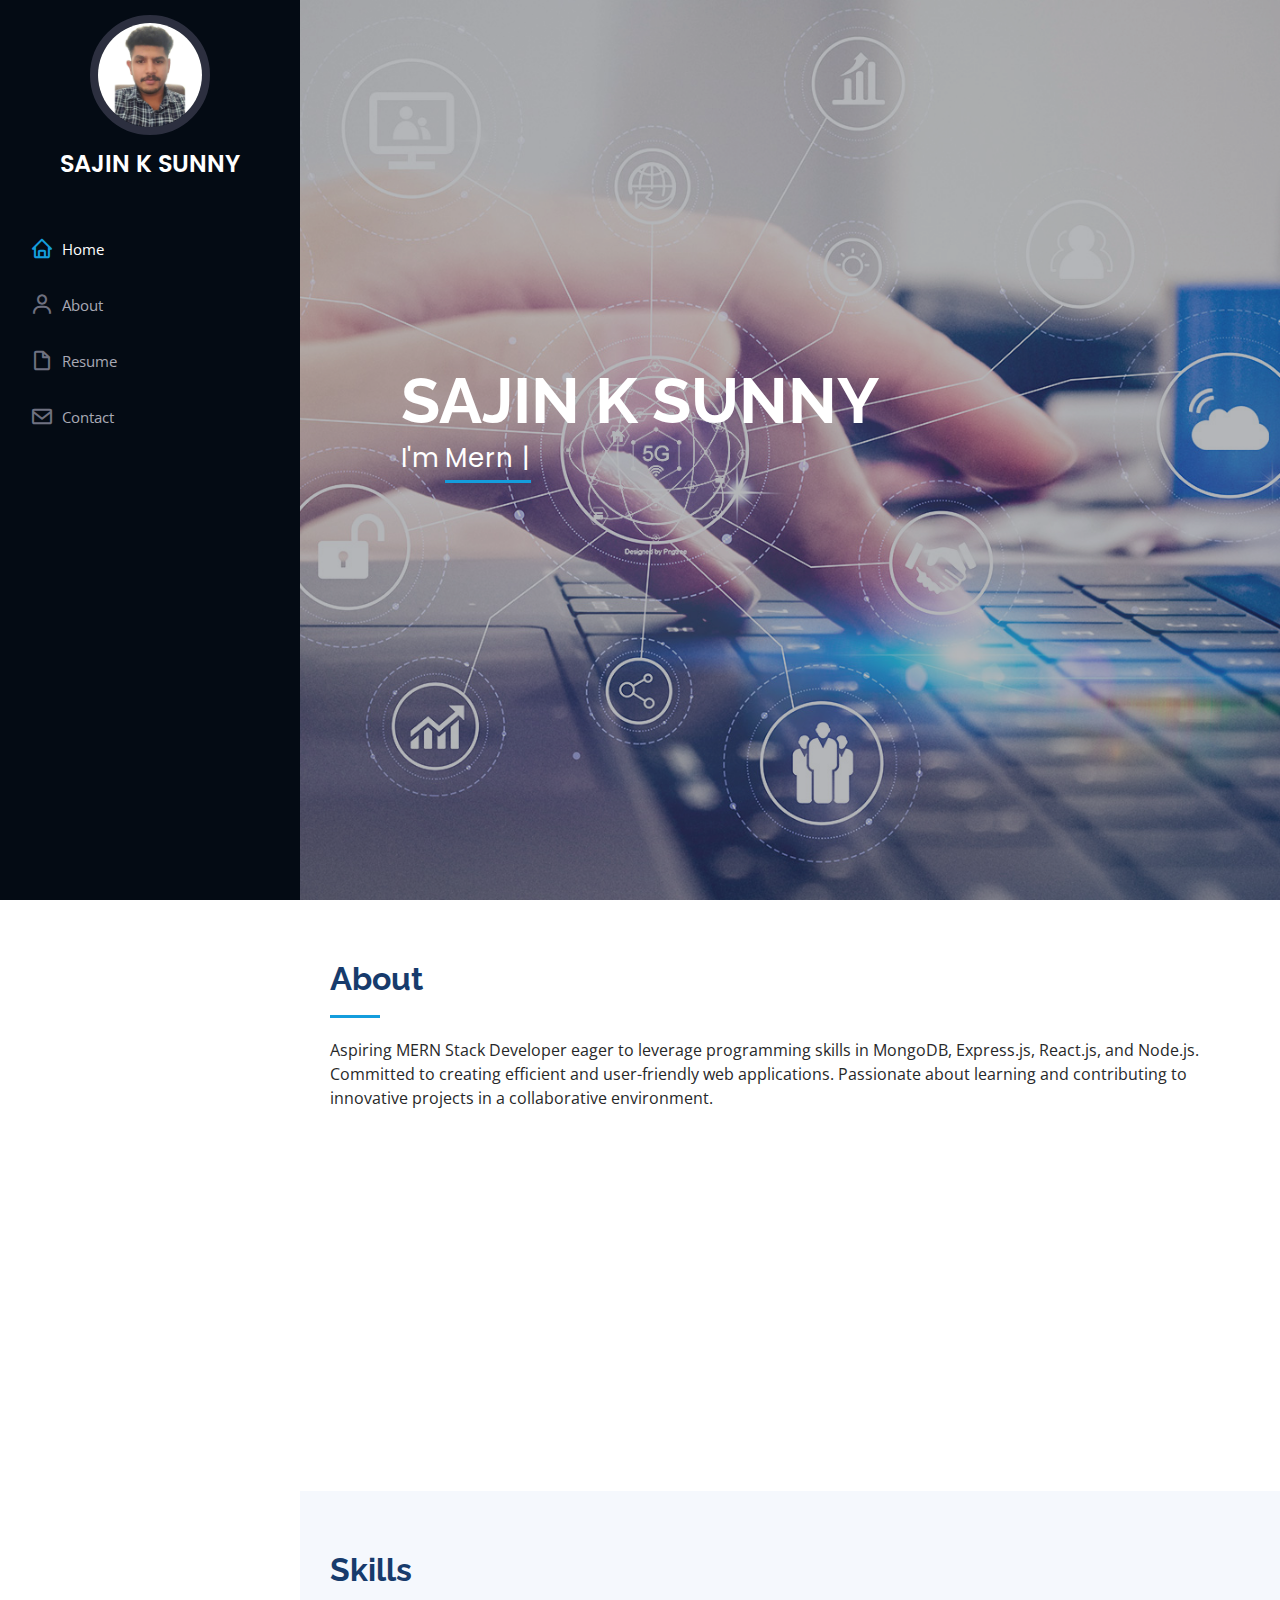
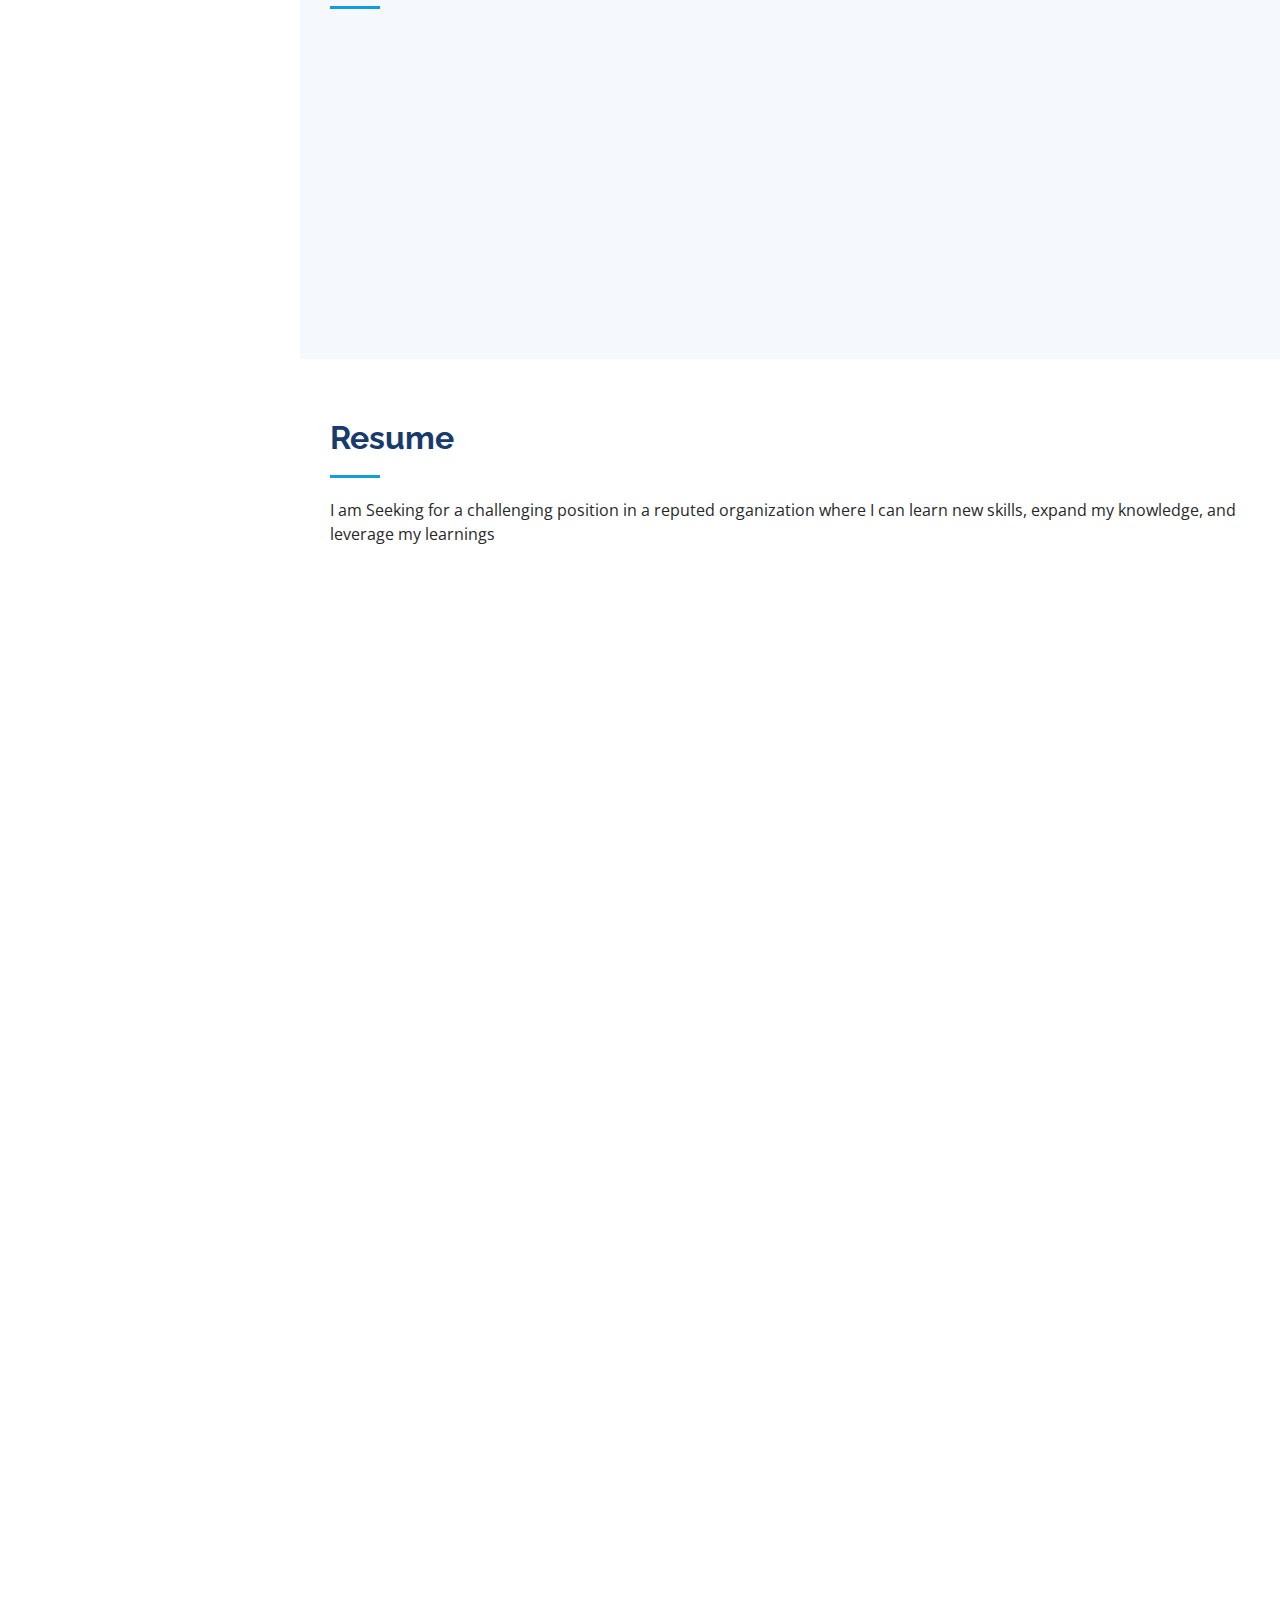
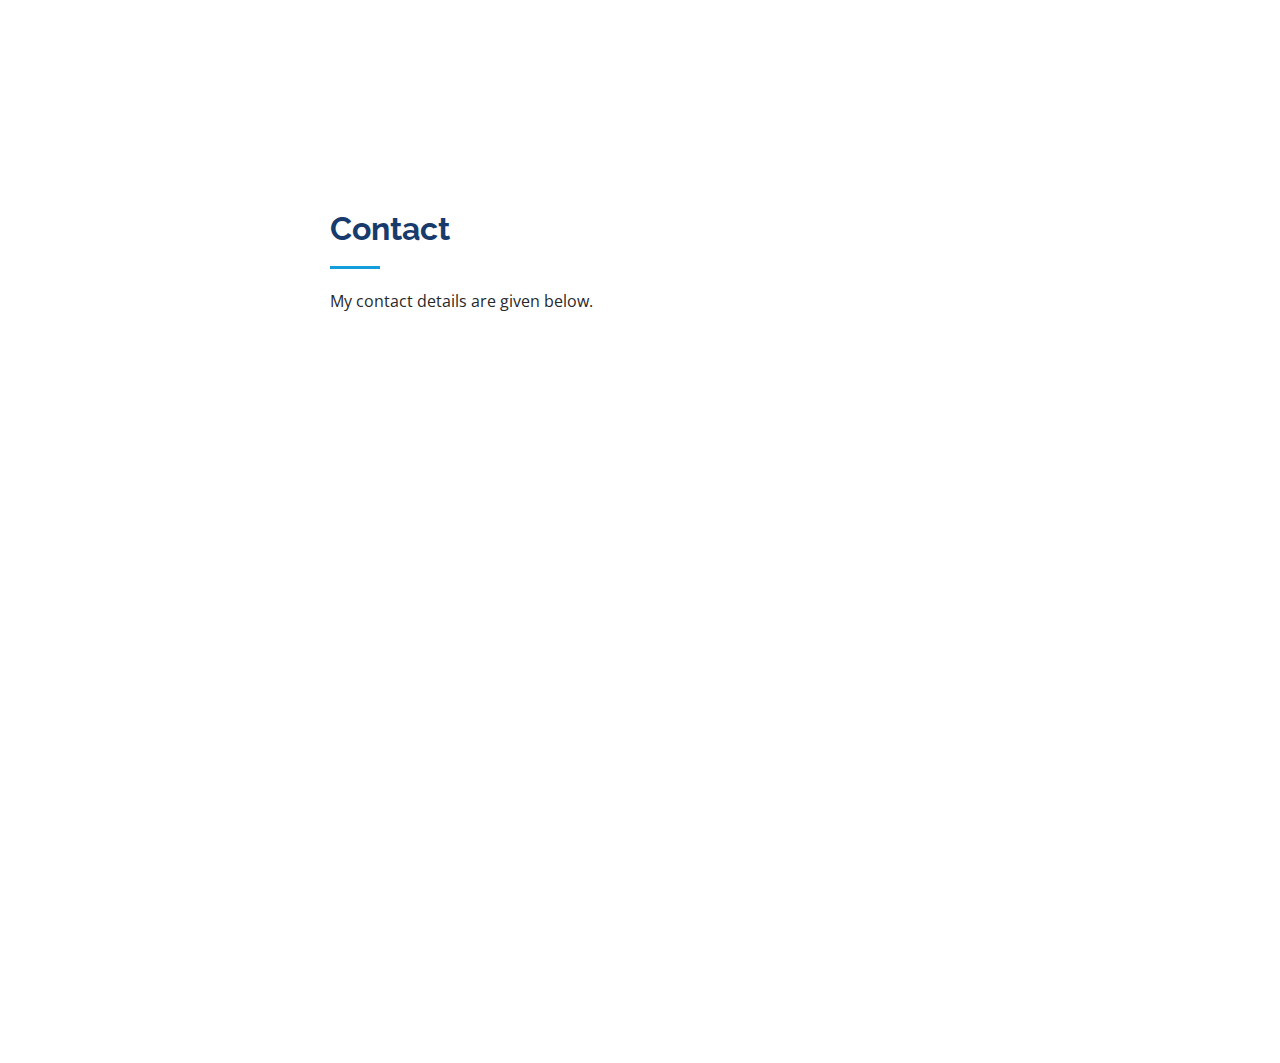
<file: index.html>
<!DOCTYPE html>
<html lang="en">

<head>
  <meta charset="utf-8">
  <meta content="width=device-width, initial-scale=1.0" name="viewport">

  <title>iPortfolio Bootstrap Template - Index</title>
  <meta content="" name="description">
  <meta content="" name="keywords">

  <!-- Favicons -->
  <link href="assets/img/favicon.png" rel="icon">
  <link href="assets/img/apple-touch-icon.png" rel="apple-touch-icon">

  <!-- Google Fonts -->
  <link href="https://fonts.googleapis.com/css?family=Open+Sans:300,300i,400,400i,600,600i,700,700i|Raleway:300,300i,400,400i,500,500i,600,600i,700,700i|Poppins:300,300i,400,400i,500,500i,600,600i,700,700i" rel="stylesheet">

  <!-- Vendor CSS Files -->
  <link href="assets/vendor/aos/aos.css" rel="stylesheet">
  <link href="assets/vendor/bootstrap/css/bootstrap.min.css" rel="stylesheet">
  <link href="assets/vendor/bootstrap-icons/bootstrap-icons.css" rel="stylesheet">
  <link href="assets/vendor/boxicons/css/boxicons.min.css" rel="stylesheet">
  <link href="assets/vendor/glightbox/css/glightbox.min.css" rel="stylesheet">
  <link href="assets/vendor/swiper/swiper-bundle.min.css" rel="stylesheet">

  <!-- Template Main CSS File -->
  <link href="assets/css/style.css" rel="stylesheet">

  <!-- =======================================================
  * Template Name: iPortfolio
  * Updated: Nov 17 2023 with Bootstrap v5.3.2
  * Template URL: https://bootstrapmade.com/iportfolio-bootstrap-portfolio-websites-template/
  * Author: BootstrapMade.com
  * License: https://bootstrapmade.com/license/
  ======================================================== -->
</head>

<body>

  <!-- ======= Mobile nav toggle button ======= -->
  <i class="bi bi-list mobile-nav-toggle d-xl-none"></i>

  <!-- ======= Header ======= -->
  <header id="header">
    <div class="d-flex flex-column">

      <div class="profile">
        <img src="assets/img/sajin.jpg.jpg" alt="" class="img-fluid rounded-circle">
        <h1 class="text-light"><a href="index.html">SAJIN K SUNNY</a></h1>
        <div class="social-links mt-3 text-center">
        
         
        </div>
      </div>

      <nav id="navbar" class="nav-menu navbar">
        <ul>
          <li><a href="#hero" class="nav-link scrollto active"><i class="bx bx-home"></i> <span>Home</span></a></li>
          <li><a href="#about" class="nav-link scrollto"><i class="bx bx-user"></i> <span>About</span></a></li>
          <li><a href="#resume" class="nav-link scrollto"><i class="bx bx-file-blank"></i> <span>Resume</span></a></li>
         
          <li><a href="#contact" class="nav-link scrollto"><i class="bx bx-envelope"></i> <span>Contact</span></a></li>
        </ul>
      </nav><!-- .nav-menu -->
    </div>
  </header><!-- End Header -->

  <!-- ======= Hero Section ======= -->
  <section id="hero" class="d-flex flex-column justify-content-center align-items-center">
    <div class="hero-container" data-aos="fade-in">
      <h1>SAJIN K SUNNY</h1>
      <p>I'm <span class="typed" data-typed-items="Mern stack Developer"></span></p>
    </div>
  </section><!-- End Hero -->

  <main id="main">

    <!-- ======= About Section ======= -->
    <section id="about" class="about">
      <div class="container">

        <div class="section-title">
          <h2>About</h2>
          <p>Aspiring MERN Stack Developer eager to leverage programming skills in MongoDB, Express.js, React.js, and Node.js. Committed to creating efficient and user-friendly web applications. Passionate about learning and contributing to innovative projects in a collaborative environment.
          </p>
        </div>

        <div class="row">
          <div class="col-lg-4" data-aos="fade-right">
            <img src="assets/img/sajin.jpg.jpg" class="img-fluid" alt="">
          </div>
          <div class="col-lg-8 pt-4 pt-lg-0 content" data-aos="fade-left">
            <h3>MERN Stack developer</h3></br>
           
            <div class="row">
              <div class="col-lg-6">
                <ul>
                  <li><i class="bi bi-chevron-right"></i> <strong>Birthday:</strong> <span>16 August 1997</span></li>
                  
                  <li><i class="bi bi-chevron-right"></i> <strong>Phone:</strong> <span>+91 8347854454</span></li>
                  <li><i class="bi bi-chevron-right"></i> <strong>City:</strong> <span>Trivandrum, India</span></li>
                </ul>
              </div>
              <div class="col-lg-6">
                <ul>
                  <li><i class="bi bi-chevron-right"></i> <strong>Age:</strong> <span>26</span></li>
                  <li><i class="bi bi-chevron-right"></i> <strong>Education:</strong> <span>Diploma in Electrical Engineering</span></li>
                  <li><i class="bi bi-chevron-right"></i> <strong>Mail ID:</strong> <span>Sajin2741@gmail.com</span></li>
                  
                </ul>
              </div>
            </div>
            
          </div>
        </div>

      </div>
    </section><!-- End About Section -->

  
    <!-- ======= Skills Section ======= -->
    <section id="skills" class="skills section-bg">
      <div class="container">

        <div class="section-title">
          <h2>Skills</h2>
          
        </div>

        <div class="row skills-content">

          <div class="col-lg-6" data-aos="fade-up">

            <div class="progress">
              <span class="skill">HTML <i class="val">100%</i></span>
              <div class="progress-bar-wrap">
                <div class="progress-bar" role="progressbar" aria-valuenow="100" aria-valuemin="0" aria-valuemax="100"></div>
              </div>
            </div>

            <div class="progress">
              <span class="skill">CSS <i class="val">90%</i></span>
              <div class="progress-bar-wrap">
                <div class="progress-bar" role="progressbar" aria-valuenow="90" aria-valuemin="0" aria-valuemax="100"></div>
              </div>
            </div>

            <div class="progress">
              <span class="skill">JavaScript <i class="val">90%</i></span>
              <div class="progress-bar-wrap">
                <div class="progress-bar" role="progressbar" aria-valuenow="75" aria-valuemin="0" aria-valuemax="100"></div>
              </div>
            </div>

        

          

            <div class="progress">
              <span class="skill">Bootstrap <i class="val">90%</i></span>
              <div class="progress-bar-wrap">
                <div class="progress-bar" role="progressbar" aria-valuenow="80" aria-valuemin="0" aria-valuemax="100"></div>
              </div>
            </div>
          </div>
            <div class="col-lg-6" data-aos="fade-up" data-aos-delay="100">

            <div class="progress">
              <span class="skill">Node JS <i class="val">90%</i></span>
              <div class="progress-bar-wrap">
                <div class="progress-bar" role="progressbar" aria-valuenow="90" aria-valuemin="0" aria-valuemax="100"></div>
              </div>
            </div>

            <div class="progress">
              <span class="skill">Express <i class="val">90%</i></span>
              <div class="progress-bar-wrap">
                <div class="progress-bar" role="progressbar" aria-valuenow="55" aria-valuemin="0" aria-valuemax="100"></div>
              </div>
            </div>
            <div class="progress">
              <span class="skill">React <i class="val">90%</i></span>
              <div class="progress-bar-wrap">
                <div class="progress-bar" role="progressbar" aria-valuenow="55" aria-valuemin="0" aria-valuemax="100"></div>
              </div>
            </div>
            <div class="progress">
              <span class="skill"> MongoDB<i class="val">90%</i></span>
              <div class="progress-bar-wrap">
                <div class="progress-bar" role="progressbar" aria-valuenow="55" aria-valuemin="0" aria-valuemax="100"></div>
              </div>
            </div>

          </div>

        </div>

      </div>
    </section><!-- End Skills Section -->

    <!-- ======= Resume Section ======= -->
    <section id="resume" class="resume">
      <div class="container">

        <div class="section-title">
          <h2>Resume</h2>
          <p>I am Seeking for a challenging position in a reputed organization where I can learn new skills, expand my knowledge, and leverage my learnings</p>
        </div>

        <div class="row">
          <div class="col-lg-6" data-aos="fade-up">
            <h3 class="resume-title">Sumary</h3>
            <div class="resume-item pb-0">
              <h4>Sajin.K.Sunny</h4>
              
              <ul>
                <li>Kannanaickal House,Hebron street, Chalissery,Palakkad,Kerala-679536</li>
                <li>+918347854454</li>
                <li>Sajin2741@gmail.com</li>
              </ul>
            </div>

            <h3 class="resume-title">Education</h3>
            <div class="resume-item">
              <h4>Diploma In Electrical&Electronics engineering</h4>
              <h5>2013 - 2016</h5>
              <p><em>Maharajas Technological Institute , Thrissur</em></p>
              
            </div>
            
          </div>
          <div class="col-lg-6" data-aos="fade-up" data-aos-delay="100">
            <h3 class="resume-title">Internship</h3>
            <div class="resume-item">
              <h4>Mashupstack</h4>
              <h5>6 Months cousrse in MERN Stack development</h5>
              <p><em>SM Centre, Opposite South Indian Bank Kallampally, Junction, Sreekariyam, Thiruvananthapuram, Kerala 695017</em></p>
              
            </div>
            <div class="resume-item">
              <h4>Projects</h4>
              
              
              <ul>
                <li><b> Marvel Movies
              - Movie Ticket Booking Platform</b></br>Designed and implemented a comprehensive movie booking website
              with user authentication and admin capabilities for show management,
              utilising the MERN stack. Developed functionalities for adding, editing,
              and disabling movie shows. Implemented a user-friendly interface
              allowing users to view shows, book tickets, and receive confirmation
              emails with unique booking IDs.</br><b>Technologies used</b>- Node,Express,React
              </li>
             
                <li><b>MARS Medicals inventory </b></br>Developed a Medical Store Management App featuring robust authorization,
                  authentication, and seamless CRUD operations. Leveraged MERN stack
                  technologies for an intuitive user interface, ensuring secure access control
                  and efficient inventory management.</br><b>Technologies used</b>- Node,Express,React
                  </li>
                  <li><b> Student Details Management API

                  </b></br>Developed APIs for student details management. Developed
                  functionalities for adding,updating,deleting student details also listing
                  details with search and pagination facilities</br><b>Technologies used</b>- Node,Express
                    </li>
                    <li><b>React To do list</b></br>Developed a react application for Listing,adding,Deleting,updating data
                      of an Api.
                      </li>
                      <li><b>Calculator</b></br>created a calculator having facilities of basic mathematical
                        operations,using Javascript
                        
                        </li>
                        <li><b>Lottery Winner</b></br>Selecting a random lottery winner from a group using Javascript.
                          
                          </li>
              </ul>
            </div>
          </div>
        </div>

      </div>
    </section><!-- End Resume Section -->

   

            


    <!-- ======= Contact Section ======= -->
    <section id="contact" class="contact">
      <div class="container">

        <div class="section-title">
          <h2>Contact</h2>
          <p>My contact details are given below.</p>
        </div>

        <div class="row" data-aos="fade-in">

          <div class="col-lg-5 d-flex align-items-stretch">
            <div class="info">
              <div class="address">
                <i class="bi bi-geo-alt"></i>
                <h4>Location:</h4>
                <p>Kannanaickal House,Hebron street, Chalissery,Palakkad,Kerala-679536</p>
              </div>

              <div class="email">
                <i class="bi bi-envelope"></i>
                <h4>Email:</h4>
                <p>Sajin2741@gmail.com</p>
              </div>

              <div class="phone">
                <i class="bi bi-phone"></i>
                <h4>Call:</h4>
                <p>+91 8347854454</p>
              </div>

              
            </div>

          </div>

          <div class="col-lg-7 mt-5 mt-lg-0 d-flex align-items-stretch">
            <form action="forms/contact.php" method="post" role="form" class="php-email-form">
              <div class="row">
                <div class="form-group col-md-6">
                  <label for="name">Your Name</label>
                  <input type="text" name="name" class="form-control" id="name" required>
                </div>
                <div class="form-group col-md-6">
                  <label for="name">Your Email</label>
                  <input type="email" class="form-control" name="email" id="email" required>
                </div>
              </div>
              <div class="form-group">
                <label for="name">Subject</label>
                <input type="text" class="form-control" name="subject" id="subject" required>
              </div>
              <div class="form-group">
                <label for="name">Message</label>
                <textarea class="form-control" name="message" rows="10" required></textarea>
              </div>
              <div class="my-3">
                <div class="loading">Loading</div>
                <div class="error-message"></div>
                <div class="sent-message">Your message has been sent. Thank you!</div>
              </div>
              <div class="text-center"><button type="submit">Send Message</button></div>
            </form>
          </div>

        </div>

      </div>
    </section><!-- End Contact Section -->

  </main><!-- End #main -->

  <!-- ======= Footer ======= -->
  <footer id="footer">
    <div class="container">
      
      
    </div>
  </footer><!-- End  Footer -->

  <a href="#" class="back-to-top d-flex align-items-center justify-content-center"><i class="bi bi-arrow-up-short"></i></a>

  <!-- Vendor JS Files -->
  <script src="assets/vendor/purecounter/purecounter_vanilla.js"></script>
  <script src="assets/vendor/aos/aos.js"></script>
  <script src="assets/vendor/bootstrap/js/bootstrap.bundle.min.js"></script>
  <script src="assets/vendor/glightbox/js/glightbox.min.js"></script>
  <script src="assets/vendor/isotope-layout/isotope.pkgd.min.js"></script>
  <script src="assets/vendor/swiper/swiper-bundle.min.js"></script>
  <script src="assets/vendor/typed.js/typed.umd.js"></script>
  <script src="assets/vendor/waypoints/noframework.waypoints.js"></script>
  <script src="assets/vendor/php-email-form/validate.js"></script>

  <!-- Template Main JS File -->
  <script src="assets/js/main.js"></script>

</body>

</html>
</file>
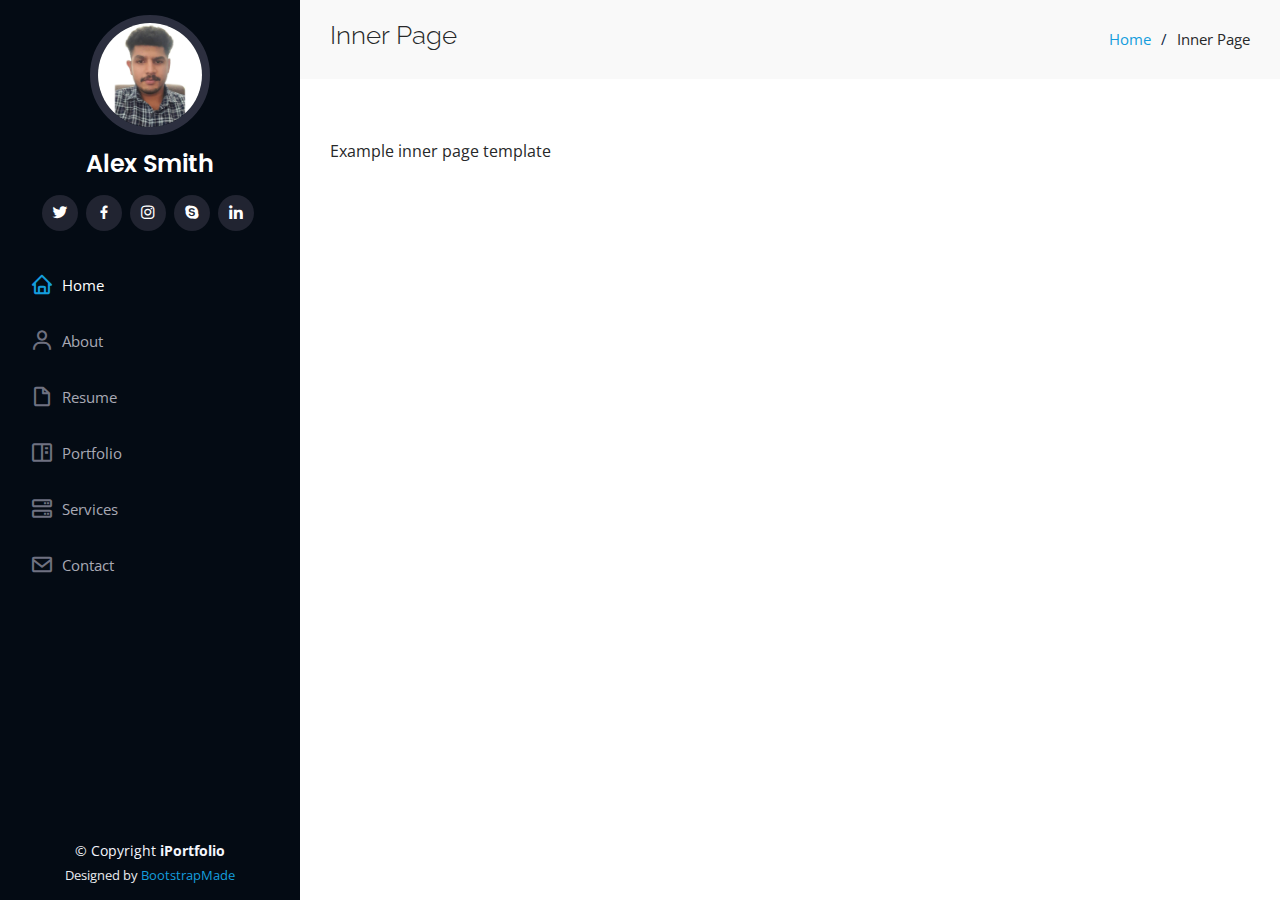
<file: inner-page.html>
<!DOCTYPE html>
<html lang="en">

<head>
  <meta charset="utf-8">
  <meta content="width=device-width, initial-scale=1.0" name="viewport">

  <title>Inner Page - iPortfolio Bootstrap Template</title>
  <meta content="" name="description">
  <meta content="" name="keywords">

  <!-- Favicons -->
  <link href="assets/img/favicon.png" rel="icon">
  <link href="assets/img/apple-touch-icon.png" rel="apple-touch-icon">

  <!-- Google Fonts -->
  <link href="https://fonts.googleapis.com/css?family=Open+Sans:300,300i,400,400i,600,600i,700,700i|Raleway:300,300i,400,400i,500,500i,600,600i,700,700i|Poppins:300,300i,400,400i,500,500i,600,600i,700,700i" rel="stylesheet">

  <!-- Vendor CSS Files -->
  <link href="assets/vendor/aos/aos.css" rel="stylesheet">
  <link href="assets/vendor/bootstrap/css/bootstrap.min.css" rel="stylesheet">
  <link href="assets/vendor/bootstrap-icons/bootstrap-icons.css" rel="stylesheet">
  <link href="assets/vendor/boxicons/css/boxicons.min.css" rel="stylesheet">
  <link href="assets/vendor/glightbox/css/glightbox.min.css" rel="stylesheet">
  <link href="assets/vendor/swiper/swiper-bundle.min.css" rel="stylesheet">

  <!-- Template Main CSS File -->
  <link href="assets/css/style.css" rel="stylesheet">

  <!-- =======================================================
  * Template Name: iPortfolio
  * Updated: Nov 17 2023 with Bootstrap v5.3.2
  * Template URL: https://bootstrapmade.com/iportfolio-bootstrap-portfolio-websites-template/
  * Author: BootstrapMade.com
  * License: https://bootstrapmade.com/license/
  ======================================================== -->
</head>

<body>

  <!-- ======= Mobile nav toggle button ======= -->
  <i class="bi bi-list mobile-nav-toggle d-xl-none"></i>

  <!-- ======= Header ======= -->
  <header id="header">
    <div class="d-flex flex-column">

      <div class="profile">
        <img src="assets/img/sajin.jpg.jpg" alt="" class="img-fluid rounded-circle">
        <h1 class="text-light"><a href="index.html">Alex Smith</a></h1>
        <div class="social-links mt-3 text-center">
          <a href="#" class="twitter"><i class="bx bxl-twitter"></i></a>
          <a href="#" class="facebook"><i class="bx bxl-facebook"></i></a>
          <a href="#" class="instagram"><i class="bx bxl-instagram"></i></a>
          <a href="#" class="google-plus"><i class="bx bxl-skype"></i></a>
          <a href="#" class="linkedin"><i class="bx bxl-linkedin"></i></a>
        </div>
      </div>

      <nav id="navbar" class="nav-menu navbar">
        <ul>
          <li><a href="#hero" class="nav-link scrollto active"><i class="bx bx-home"></i> <span>Home</span></a></li>
          <li><a href="#about" class="nav-link scrollto"><i class="bx bx-user"></i> <span>About</span></a></li>
          <li><a href="#resume" class="nav-link scrollto"><i class="bx bx-file-blank"></i> <span>Resume</span></a></li>
          <li><a href="#portfolio" class="nav-link scrollto"><i class="bx bx-book-content"></i> <span>Portfolio</span></a></li>
          <li><a href="#services" class="nav-link scrollto"><i class="bx bx-server"></i> <span>Services</span></a></li>
          <li><a href="#contact" class="nav-link scrollto"><i class="bx bx-envelope"></i> <span>Contact</span></a></li>
        </ul>
      </nav><!-- .nav-menu -->
    </div>
  </header><!-- End Header -->

  <main id="main">

    <!-- ======= Breadcrumbs ======= -->
    <section class="breadcrumbs">
      <div class="container">

        <div class="d-flex justify-content-between align-items-center">
          <h2>Inner Page</h2>
          <ol>
            <li><a href="index.html">Home</a></li>
            <li>Inner Page</li>
          </ol>
        </div>

      </div>
    </section><!-- End Breadcrumbs -->

    <section class="inner-page">
      <div class="container">
        <p>
          Example inner page template
        </p>
      </div>
    </section>

  </main><!-- End #main -->

  <!-- ======= Footer ======= -->
  <footer id="footer">
    <div class="container">
      <div class="copyright">
        &copy; Copyright <strong><span>iPortfolio</span></strong>
      </div>
      <div class="credits">
        <!-- All the links in the footer should remain intact. -->
        <!-- You can delete the links only if you purchased the pro version. -->
        <!-- Licensing information: https://bootstrapmade.com/license/ -->
        <!-- Purchase the pro version with working PHP/AJAX contact form: https://bootstrapmade.com/iportfolio-bootstrap-portfolio-websites-template/ -->
        Designed by <a href="https://bootstrapmade.com/">BootstrapMade</a>
      </div>
    </div>
  </footer><!-- End  Footer -->

  <a href="#" class="back-to-top d-flex align-items-center justify-content-center"><i class="bi bi-arrow-up-short"></i></a>

  <!-- Vendor JS Files -->
  <script src="assets/vendor/purecounter/purecounter_vanilla.js"></script>
  <script src="assets/vendor/aos/aos.js"></script>
  <script src="assets/vendor/bootstrap/js/bootstrap.bundle.min.js"></script>
  <script src="assets/vendor/glightbox/js/glightbox.min.js"></script>
  <script src="assets/vendor/isotope-layout/isotope.pkgd.min.js"></script>
  <script src="assets/vendor/swiper/swiper-bundle.min.js"></script>
  <script src="assets/vendor/typed.js/typed.umd.js"></script>
  <script src="assets/vendor/waypoints/noframework.waypoints.js"></script>
  <script src="assets/vendor/php-email-form/validate.js"></script>

  <!-- Template Main JS File -->
  <script src="assets/js/main.js"></script>

</body>

</html>
</file>
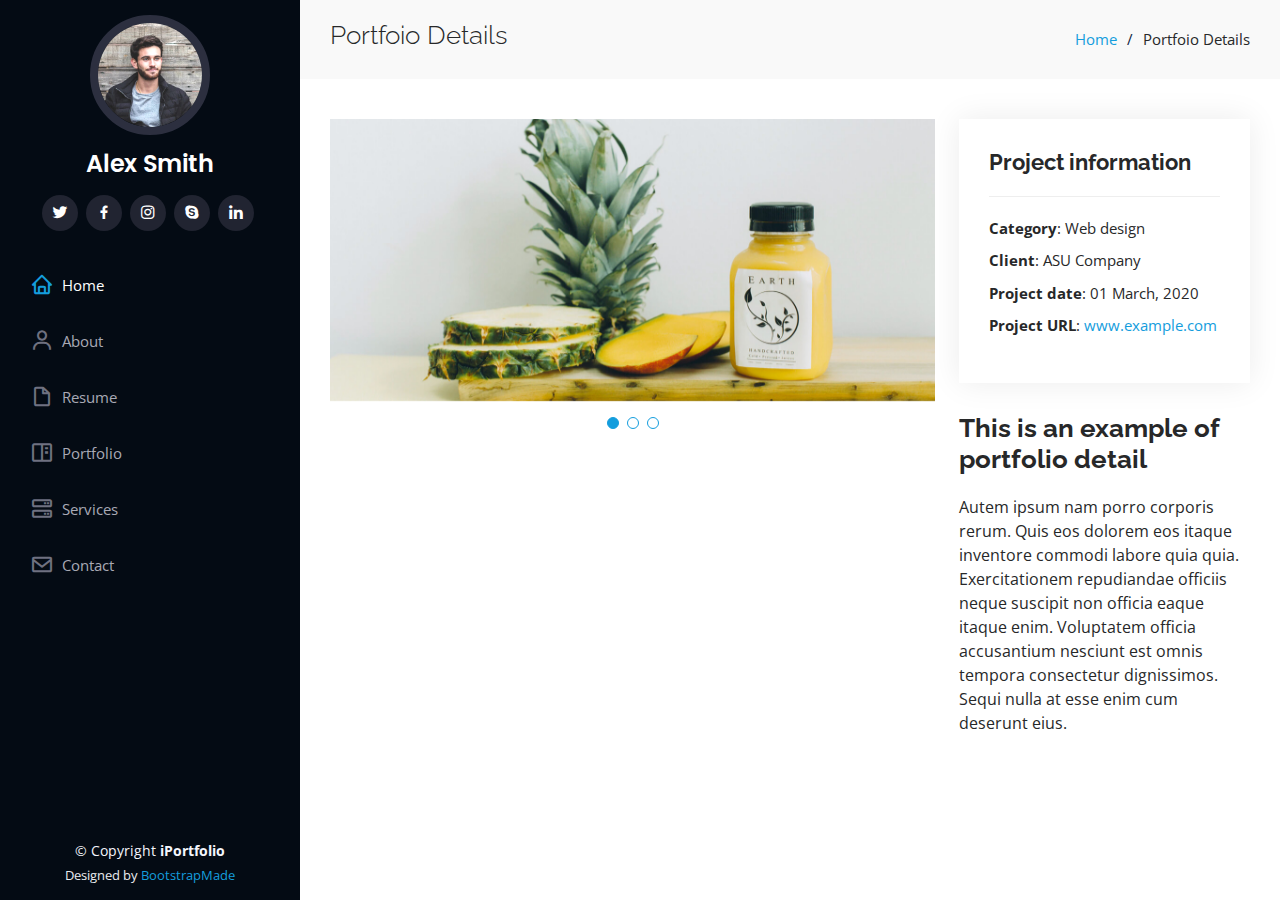
<file: portfolio-details.html>
<!DOCTYPE html>
<html lang="en">

<head>
  <meta charset="utf-8">
  <meta content="width=device-width, initial-scale=1.0" name="viewport">

  <title>Portfolio Details - iPortfolio Bootstrap Template</title>
  <meta content="" name="description">
  <meta content="" name="keywords">

  <!-- Favicons -->
  <link href="assets/img/favicon.png" rel="icon">
  <link href="assets/img/apple-touch-icon.png" rel="apple-touch-icon">

  <!-- Google Fonts -->
  <link href="https://fonts.googleapis.com/css?family=Open+Sans:300,300i,400,400i,600,600i,700,700i|Raleway:300,300i,400,400i,500,500i,600,600i,700,700i|Poppins:300,300i,400,400i,500,500i,600,600i,700,700i" rel="stylesheet">

  <!-- Vendor CSS Files -->
  <link href="assets/vendor/aos/aos.css" rel="stylesheet">
  <link href="assets/vendor/bootstrap/css/bootstrap.min.css" rel="stylesheet">
  <link href="assets/vendor/bootstrap-icons/bootstrap-icons.css" rel="stylesheet">
  <link href="assets/vendor/boxicons/css/boxicons.min.css" rel="stylesheet">
  <link href="assets/vendor/glightbox/css/glightbox.min.css" rel="stylesheet">
  <link href="assets/vendor/swiper/swiper-bundle.min.css" rel="stylesheet">

  <!-- Template Main CSS File -->
  <link href="assets/css/style.css" rel="stylesheet">

  <!-- =======================================================
  * Template Name: iPortfolio
  * Updated: Nov 17 2023 with Bootstrap v5.3.2
  * Template URL: https://bootstrapmade.com/iportfolio-bootstrap-portfolio-websites-template/
  * Author: BootstrapMade.com
  * License: https://bootstrapmade.com/license/
  ======================================================== -->
</head>

<body>

  <!-- ======= Mobile nav toggle button ======= -->
  <i class="bi bi-list mobile-nav-toggle d-xl-none"></i>

  <!-- ======= Header ======= -->
  <header id="header">
    <div class="d-flex flex-column">

      <div class="profile">
        <img src="assets/img/profile-img.jpg" alt="" class="img-fluid rounded-circle">
        <h1 class="text-light"><a href="index.html">Alex Smith</a></h1>
        <div class="social-links mt-3 text-center">
          <a href="#" class="twitter"><i class="bx bxl-twitter"></i></a>
          <a href="#" class="facebook"><i class="bx bxl-facebook"></i></a>
          <a href="#" class="instagram"><i class="bx bxl-instagram"></i></a>
          <a href="#" class="google-plus"><i class="bx bxl-skype"></i></a>
          <a href="#" class="linkedin"><i class="bx bxl-linkedin"></i></a>
        </div>
      </div>

      <nav id="navbar" class="nav-menu navbar">
        <ul>
          <li><a href="#hero" class="nav-link scrollto active"><i class="bx bx-home"></i> <span>Home</span></a></li>
          <li><a href="#about" class="nav-link scrollto"><i class="bx bx-user"></i> <span>About</span></a></li>
          <li><a href="#resume" class="nav-link scrollto"><i class="bx bx-file-blank"></i> <span>Resume</span></a></li>
          <li><a href="#portfolio" class="nav-link scrollto"><i class="bx bx-book-content"></i> <span>Portfolio</span></a></li>
          <li><a href="#services" class="nav-link scrollto"><i class="bx bx-server"></i> <span>Services</span></a></li>
          <li><a href="#contact" class="nav-link scrollto"><i class="bx bx-envelope"></i> <span>Contact</span></a></li>
        </ul>
      </nav><!-- .nav-menu -->
    </div>
  </header><!-- End Header -->

  <main id="main">

    <!-- ======= Breadcrumbs ======= -->
    <section id="breadcrumbs" class="breadcrumbs">
      <div class="container">

        <div class="d-flex justify-content-between align-items-center">
          <h2>Portfoio Details</h2>
          <ol>
            <li><a href="index.html">Home</a></li>
            <li>Portfoio Details</li>
          </ol>
        </div>

      </div>
    </section><!-- End Breadcrumbs -->

    <!-- ======= Portfolio Details Section ======= -->
    <section id="portfolio-details" class="portfolio-details">
      <div class="container">

        <div class="row gy-4">

          <div class="col-lg-8">
            <div class="portfolio-details-slider swiper">
              <div class="swiper-wrapper align-items-center">

                <div class="swiper-slide">
                  <img src="assets/img/portfolio/portfolio-details-1.jpg" alt="">
                </div>

                <div class="swiper-slide">
                  <img src="assets/img/portfolio/portfolio-details-2.jpg" alt="">
                </div>

                <div class="swiper-slide">
                  <img src="assets/img/portfolio/portfolio-details-3.jpg" alt="">
                </div>

              </div>
              <div class="swiper-pagination"></div>
            </div>
          </div>

          <div class="col-lg-4">
            <div class="portfolio-info">
              <h3>Project information</h3>
              <ul>
                <li><strong>Category</strong>: Web design</li>
                <li><strong>Client</strong>: ASU Company</li>
                <li><strong>Project date</strong>: 01 March, 2020</li>
                <li><strong>Project URL</strong>: <a href="#">www.example.com</a></li>
              </ul>
            </div>
            <div class="portfolio-description">
              <h2>This is an example of portfolio detail</h2>
              <p>
                Autem ipsum nam porro corporis rerum. Quis eos dolorem eos itaque inventore commodi labore quia quia. Exercitationem repudiandae officiis neque suscipit non officia eaque itaque enim. Voluptatem officia accusantium nesciunt est omnis tempora consectetur dignissimos. Sequi nulla at esse enim cum deserunt eius.
              </p>
            </div>
          </div>

        </div>

      </div>
    </section><!-- End Portfolio Details Section -->

  </main><!-- End #main -->

  <!-- ======= Footer ======= -->
  <footer id="footer">
    <div class="container">
      <div class="copyright">
        &copy; Copyright <strong><span>iPortfolio</span></strong>
      </div>
      <div class="credits">
        <!-- All the links in the footer should remain intact. -->
        <!-- You can delete the links only if you purchased the pro version. -->
        <!-- Licensing information: https://bootstrapmade.com/license/ -->
        <!-- Purchase the pro version with working PHP/AJAX contact form: https://bootstrapmade.com/iportfolio-bootstrap-portfolio-websites-template/ -->
        Designed by <a href="https://bootstrapmade.com/">BootstrapMade</a>
      </div>
    </div>
  </footer><!-- End  Footer -->

  <a href="#" class="back-to-top d-flex align-items-center justify-content-center"><i class="bi bi-arrow-up-short"></i></a>

  <!-- Vendor JS Files -->
  <script src="assets/vendor/purecounter/purecounter_vanilla.js"></script>
  <script src="assets/vendor/aos/aos.js"></script>
  <script src="assets/vendor/bootstrap/js/bootstrap.bundle.min.js"></script>
  <script src="assets/vendor/glightbox/js/glightbox.min.js"></script>
  <script src="assets/vendor/isotope-layout/isotope.pkgd.min.js"></script>
  <script src="assets/vendor/swiper/swiper-bundle.min.js"></script>
  <script src="assets/vendor/typed.js/typed.umd.js"></script>
  <script src="assets/vendor/waypoints/noframework.waypoints.js"></script>
  <script src="assets/vendor/php-email-form/validate.js"></script>

  <!-- Template Main JS File -->
  <script src="assets/js/main.js"></script>

</body>

</html>
</file>
<file: assets/css/style.css>
/**
* Template Name: iPortfolio
* Updated: Nov 17 2023 with Bootstrap v5.3.2
* Template URL: https://bootstrapmade.com/iportfolio-bootstrap-portfolio-websites-template/
* Author: BootstrapMade.com
* License: https://bootstrapmade.com/license/
*/

/*--------------------------------------------------------------
# General
--------------------------------------------------------------*/
body {
  font-family: "Open Sans", sans-serif;
  color: #272829;
}

a {
  color: #149ddd;
  text-decoration: none;
}

a:hover {
  color: #37b3ed;
  text-decoration: none;
}

h1,
h2,
h3,
h4,
h5,
h6 {
  font-family: "Raleway", sans-serif;
}

/*--------------------------------------------------------------
# Back to top button
--------------------------------------------------------------*/
.back-to-top {
  position: fixed;
  visibility: hidden;
  opacity: 0;
  right: 15px;
  bottom: 15px;
  z-index: 996;
  background: #149ddd;
  width: 40px;
  height: 40px;
  border-radius: 50px;
  transition: all 0.4s;
}

.back-to-top i {
  font-size: 28px;
  color: #fff;
  line-height: 0;
}

.back-to-top:hover {
  background: #2eafec;
  color: #fff;
}

.back-to-top.active {
  visibility: visible;
  opacity: 1;
}

/*--------------------------------------------------------------
# Header
--------------------------------------------------------------*/
#header {
  position: fixed;
  top: 0;
  left: 0;
  bottom: 0;
  width: 300px;
  transition: all ease-in-out 0.5s;
  z-index: 9997;
  transition: all 0.5s;
  padding: 0 15px;
  background: #040b14;
  overflow-y: auto;
}

#header .profile img {
  margin: 15px auto;
  display: block;
  width: 120px;
  border: 8px solid #2c2f3f;
}

#header .profile h1 {
  font-size: 24px;
  margin: 0;
  padding: 0;
  font-weight: 600;
  -moz-text-align-last: center;
  text-align-last: center;
  font-family: "Poppins", sans-serif;
}

#header .profile h1 a,
#header .profile h1 a:hover {
  color: #fff;
  text-decoration: none;
}

#header .profile .social-links a {
  font-size: 18px;
  display: inline-block;
  background: #212431;
  color: #fff;
  line-height: 1;
  padding: 8px 0;
  margin-right: 4px;
  border-radius: 50%;
  text-align: center;
  width: 36px;
  height: 36px;
  transition: 0.3s;
}

#header .profile .social-links a:hover {
  background: #149ddd;
  color: #fff;
  text-decoration: none;
}

#main {
  margin-left: 300px;
}

.container,
.container-fluid {
  padding-left: 30px;
  padding-right: 30px;
}

@media (max-width: 1199px) {
  #header {
    left: -300px;
  }

  #main {
    margin-left: 0;
  }

  .container,
  .container-fluid {
    padding-left: 12px;
    padding-right: 12px;
  }
}

/*--------------------------------------------------------------
# Navigation Menu
--------------------------------------------------------------*/
/* Desktop Navigation */
.nav-menu {
  padding: 30px 0 0 0;
}

.nav-menu * {
  margin: 0;
  padding: 0;
  list-style: none;
}

.nav-menu>ul>li {
  position: relative;
  white-space: nowrap;
}

.nav-menu a,
.nav-menu a:focus {
  display: flex;
  align-items: center;
  color: #a8a9b4;
  padding: 12px 15px;
  margin-bottom: 8px;
  transition: 0.3s;
  font-size: 15px;
}

.nav-menu a i,
.nav-menu a:focus i {
  font-size: 24px;
  padding-right: 8px;
  color: #6f7180;
}

.nav-menu a:hover,
.nav-menu .active,
.nav-menu .active:focus,
.nav-menu li:hover>a {
  text-decoration: none;
  color: #fff;
}

.nav-menu a:hover i,
.nav-menu .active i,
.nav-menu .active:focus i,
.nav-menu li:hover>a i {
  color: #149ddd;
}

/* Mobile Navigation */
.mobile-nav-toggle {
  position: fixed;
  right: 15px;
  top: 15px;
  z-index: 9998;
  border: 0;
  font-size: 24px;
  transition: all 0.4s;
  outline: none !important;
  background-color: #149ddd;
  color: #fff;
  width: 40px;
  height: 40px;
  display: inline-flex;
  align-items: center;
  justify-content: center;
  line-height: 0;
  border-radius: 50px;
  cursor: pointer;
}

.mobile-nav-active {
  overflow: hidden;
}

.mobile-nav-active #header {
  left: 0;
}

/*--------------------------------------------------------------
# Hero Section
--------------------------------------------------------------*/
#hero {
  width: 100%;
  height: 100vh;
  background: url("../img/background1.jpg.jpg") top center;
  background-size: cover;
}

#hero:before {
  content: "";
  background: rgba(5, 13, 24, 0.3);
  position: absolute;
  bottom: 0;
  top: 0;
  left: 0;
  right: 0;
  z-index: 1;
}

#hero .hero-container {
  position: relative;
  z-index: 2;
  min-width: 300px;
}

#hero h1 {
  margin: 0 0 10px 0;
  font-size: 64px;
  font-weight: 700;
  line-height: 56px;
  color: #fff;
}

#hero p {
  color: #fff;
  margin-bottom: 50px;
  font-size: 26px;
  font-family: "Poppins", sans-serif;
}

#hero p span {
  color: #fff;
  padding-bottom: 4px;
  letter-spacing: 1px;
  border-bottom: 3px solid #149ddd;
}

@media (min-width: 1024px) {
  #hero {
    background-attachment: fixed;
  }
}

@media (max-width: 768px) {
  #hero h1 {
    font-size: 28px;
    line-height: 36px;
  }

  #hero h2 {
    font-size: 18px;
    line-height: 24px;
    margin-bottom: 30px;
  }
}

/*--------------------------------------------------------------
# Sections General
--------------------------------------------------------------*/
section {
  padding: 60px 0;
  overflow: hidden;
}

.section-bg {
  background: #f5f8fd;
}

.section-title {
  padding-bottom: 30px;
}

.section-title h2 {
  font-size: 32px;
  font-weight: bold;
  margin-bottom: 20px;
  padding-bottom: 20px;
  position: relative;
  color: #173b6c;
}

.section-title h2::after {
  content: "";
  position: absolute;
  display: block;
  width: 50px;
  height: 3px;
  background: #149ddd;
  bottom: 0;
  left: 0;
}

.section-title p {
  margin-bottom: 0;
}

/*--------------------------------------------------------------
# About
--------------------------------------------------------------*/
.about .content h3 {
  font-weight: 700;
  font-size: 26px;
  color: #173b6c;
}

.about .content ul {
  list-style: none;
  padding: 0;
}

.about .content ul li {
  margin-bottom: 20px;
  display: flex;
  align-items: center;
}

.about .content ul strong {
  margin-right: 10px;
}

.about .content ul i {
  font-size: 16px;
  margin-right: 5px;
  color: #149ddd;
  line-height: 0;
}

.about .content p:last-child {
  margin-bottom: 0;
}

/*--------------------------------------------------------------
# Facts
--------------------------------------------------------------*/
.facts {
  padding-bottom: 30px;
}

.facts .count-box {
  padding: 30px;
  width: 100%;
}

.facts .count-box i {
  display: block;
  font-size: 44px;
  color: #149ddd;
  float: left;
  line-height: 0;
}

.facts .count-box span {
  font-size: 48px;
  line-height: 40px;
  display: block;
  font-weight: 700;
  color: #050d18;
  margin-left: 60px;
}

.facts .count-box p {
  padding: 15px 0 0 0;
  margin: 0 0 0 60px;
  font-family: "Raleway", sans-serif;
  font-size: 14px;
  color: #122f57;
}

.facts .count-box a {
  font-weight: 600;
  display: block;
  margin-top: 20px;
  color: #122f57;
  font-size: 15px;
  font-family: "Poppins", sans-serif;
  transition: ease-in-out 0.3s;
}

.facts .count-box a:hover {
  color: #1f5297;
}

/*--------------------------------------------------------------
# Akills
--------------------------------------------------------------*/
.skills .progress {
  height: 60px;
  display: block;
  background: none;
  border-radius: 0;
}

.skills .progress .skill {
  padding: 0;
  margin: 0 0 6px 0;
  text-transform: uppercase;
  display: block;
  font-weight: 600;
  font-family: "Poppins", sans-serif;
  color: #050d18;
}

.skills .progress .skill .val {
  float: right;
  font-style: normal;
}

.skills .progress-bar-wrap {
  background: #dce8f8;
  height: 10px;
}

.skills .progress-bar {
  width: 1px;
  height: 10px;
  transition: 0.9s;
  background-color: #149ddd;
}

/*--------------------------------------------------------------
# Resume
--------------------------------------------------------------*/
.resume .resume-title {
  font-size: 26px;
  font-weight: 700;
  margin-top: 20px;
  margin-bottom: 20px;
  color: #050d18;
}

.resume .resume-item {
  padding: 0 0 20px 20px;
  margin-top: -2px;
  border-left: 2px solid #1f5297;
  position: relative;
}

.resume .resume-item h4 {
  line-height: 18px;
  font-size: 18px;
  font-weight: 600;
  text-transform: uppercase;
  font-family: "Poppins", sans-serif;
  color: #050d18;
  margin-bottom: 10px;
}

.resume .resume-item h5 {
  font-size: 16px;
  background: #e4edf9;
  padding: 5px 15px;
  display: inline-block;
  font-weight: 600;
  margin-bottom: 10px;
}

.resume .resume-item ul {
  padding-left: 20px;
}

.resume .resume-item ul li {
  padding-bottom: 10px;
}

.resume .resume-item:last-child {
  padding-bottom: 0;
}

.resume .resume-item::before {
  content: "";
  position: absolute;
  width: 16px;
  height: 16px;
  border-radius: 50px;
  left: -9px;
  top: 0;
  background: #fff;
  border: 2px solid #1f5297;
}

/*--------------------------------------------------------------
# Portfolio
--------------------------------------------------------------*/
.portfolio .portfolio-item {
  margin-bottom: 30px;
}

.portfolio #portfolio-flters {
  padding: 0;
  margin: 0 auto 35px auto;
  list-style: none;
  text-align: center;
  background: #fff;
  border-radius: 50px;
  padding: 2px 15px;
}

.portfolio #portfolio-flters li {
  cursor: pointer;
  display: inline-block;
  padding: 10px 15px 8px 15px;
  font-size: 14px;
  font-weight: 600;
  line-height: 1;
  text-transform: uppercase;
  color: #272829;
  margin-bottom: 5px;
  transition: all 0.3s ease-in-out;
}

.portfolio #portfolio-flters li:hover,
.portfolio #portfolio-flters li.filter-active {
  color: #149ddd;
}

.portfolio #portfolio-flters li:last-child {
  margin-right: 0;
}

.portfolio .portfolio-wrap {
  transition: 0.3s;
  position: relative;
  overflow: hidden;
  z-index: 1;
}

.portfolio .portfolio-wrap::before {
  content: "";
  background: rgba(255, 255, 255, 0.5);
  position: absolute;
  left: 0;
  right: 0;
  top: 0;
  bottom: 0;
  transition: all ease-in-out 0.3s;
  z-index: 2;
  opacity: 0;
}

.portfolio .portfolio-wrap .portfolio-links {
  opacity: 1;
  left: 0;
  right: 0;
  bottom: -60px;
  z-index: 3;
  position: absolute;
  transition: all ease-in-out 0.3s;
  display: flex;
  justify-content: center;
}

.portfolio .portfolio-wrap .portfolio-links a {
  color: #fff;
  font-size: 28px;
  text-align: center;
  background: rgba(20, 157, 221, 0.75);
  transition: 0.3s;
  width: 50%;
}

.portfolio .portfolio-wrap .portfolio-links a:hover {
  background: rgba(20, 157, 221, 0.95);
}

.portfolio .portfolio-wrap .portfolio-links a+a {
  border-left: 1px solid #37b3ed;
}

.portfolio .portfolio-wrap:hover::before {
  top: 0;
  left: 0;
  right: 0;
  bottom: 0;
  opacity: 1;
}

.portfolio .portfolio-wrap:hover .portfolio-links {
  opacity: 1;
  bottom: 0;
}

/*--------------------------------------------------------------
# Portfolio Details
--------------------------------------------------------------*/
.portfolio-details {
  padding-top: 40px;
}

.portfolio-details .portfolio-details-slider img {
  width: 100%;
}

.portfolio-details .portfolio-details-slider .swiper-pagination {
  margin-top: 20px;
  position: relative;
}

.portfolio-details .portfolio-details-slider .swiper-pagination .swiper-pagination-bullet {
  width: 12px;
  height: 12px;
  background-color: #fff;
  opacity: 1;
  border: 1px solid #149ddd;
}

.portfolio-details .portfolio-details-slider .swiper-pagination .swiper-pagination-bullet-active {
  background-color: #149ddd;
}

.portfolio-details .portfolio-info {
  padding: 30px;
  box-shadow: 0px 0 30px rgba(5, 13, 24, 0.08);
}

.portfolio-details .portfolio-info h3 {
  font-size: 22px;
  font-weight: 700;
  margin-bottom: 20px;
  padding-bottom: 20px;
  border-bottom: 1px solid #eee;
}

.portfolio-details .portfolio-info ul {
  list-style: none;
  padding: 0;
  font-size: 15px;
}

.portfolio-details .portfolio-info ul li+li {
  margin-top: 10px;
}

.portfolio-details .portfolio-description {
  padding-top: 30px;
}

.portfolio-details .portfolio-description h2 {
  font-size: 26px;
  font-weight: 700;
  margin-bottom: 20px;
}

.portfolio-details .portfolio-description p {
  padding: 0;
}

/*--------------------------------------------------------------
# Services
--------------------------------------------------------------*/
.services .icon-box {
  margin-bottom: 20px;
}

.services .icon {
  float: left;
  display: flex;
  align-items: center;
  justify-content: center;
  width: 54px;
  height: 54px;
  background: #149ddd;
  border-radius: 50%;
  transition: 0.5s;
  border: 1px solid #149ddd;
}

.services .icon i {
  color: #fff;
  font-size: 24px;
  line-height: 0;
}

.services .icon-box:hover .icon {
  background: #fff;
}

.services .icon-box:hover .icon i {
  color: #149ddd;
}

.services .title {
  margin-left: 80px;
  font-weight: 700;
  margin-bottom: 15px;
  font-size: 18px;
}

.services .title a {
  color: #343a40;
}

.services .title a:hover {
  color: #149ddd;
}

.services .description {
  margin-left: 80px;
  line-height: 24px;
  font-size: 14px;
}

/*--------------------------------------------------------------
# Testimonials
--------------------------------------------------------------*/
.testimonials .testimonials-carousel,
.testimonials .testimonials-slider {
  overflow: hidden;
}

.testimonials .testimonial-item {
  box-sizing: content-box;
  text-align: center;
  min-height: 320px;
}

.testimonials .testimonial-item .testimonial-img {
  width: 90px;
  border-radius: 50%;
  margin: 0 auto;
}

.testimonials .testimonial-item h3 {
  font-size: 18px;
  font-weight: bold;
  margin: 10px 0 5px 0;
  color: #111;
}

.testimonials .testimonial-item h4 {
  font-size: 14px;
  color: #999;
  margin: 0;
}

.testimonials .testimonial-item .quote-icon-left,
.testimonials .testimonial-item .quote-icon-right {
  color: #c3e8fa;
  font-size: 26px;
}

.testimonials .testimonial-item .quote-icon-left {
  display: inline-block;
  left: -5px;
  position: relative;
}

.testimonials .testimonial-item .quote-icon-right {
  display: inline-block;
  right: -5px;
  position: relative;
  top: 10px;
}

.testimonials .testimonial-item p {
  font-style: italic;
  margin: 0 15px 15px 15px;
  padding: 20px;
  background: #fff;
  position: relative;
  margin-bottom: 35px;
  border-radius: 6px;
  box-shadow: 0px 2px 15px rgba(0, 0, 0, 0.1);
}

.testimonials .testimonial-item p::after {
  content: "";
  width: 0;
  height: 0;
  border-top: 20px solid #fff;
  border-right: 20px solid transparent;
  border-left: 20px solid transparent;
  position: absolute;
  bottom: -20px;
  left: calc(50% - 20px);
}

.testimonials .swiper-pagination {
  margin-top: 20px;
  position: relative;
}

.testimonials .swiper-pagination .swiper-pagination-bullet {
  width: 12px;
  height: 12px;
  background-color: #fff;
  opacity: 1;
  border: 1px solid #149ddd;
}

.testimonials .swiper-pagination .swiper-pagination-bullet-active {
  background-color: #149ddd;
}

/*--------------------------------------------------------------
# Contact
--------------------------------------------------------------*/
.contact {
  padding-bottom: 130px;
}

.contact .info {
  padding: 30px;
  background: #fff;
  width: 100%;
  box-shadow: 0 0 24px 0 rgba(0, 0, 0, 0.12);
}

.contact .info i {
  font-size: 20px;
  color: #149ddd;
  float: left;
  width: 44px;
  height: 44px;
  background: #dff3fc;
  display: flex;
  justify-content: center;
  align-items: center;
  border-radius: 50px;
  transition: all 0.3s ease-in-out;
}

.contact .info h4 {
  padding: 0 0 0 60px;
  font-size: 22px;
  font-weight: 600;
  margin-bottom: 5px;
  color: #050d18;
}

.contact .info p {
  padding: 0 0 10px 60px;
  margin-bottom: 20px;
  font-size: 14px;
  color: #173b6c;
}

.contact .info .email p {
  padding-top: 5px;
}

.contact .info .social-links {
  padding-left: 60px;
}

.contact .info .social-links a {
  font-size: 18px;
  display: inline-block;
  background: #333;
  color: #fff;
  line-height: 1;
  padding: 8px 0;
  border-radius: 50%;
  text-align: center;
  width: 36px;
  height: 36px;
  transition: 0.3s;
  margin-right: 10px;
}

.contact .info .social-links a:hover {
  background: #149ddd;
  color: #fff;
}

.contact .info .email:hover i,
.contact .info .address:hover i,
.contact .info .phone:hover i {
  background: #149ddd;
  color: #fff;
}

.contact .php-email-form {
  width: 100%;
  padding: 30px;
  background: #fff;
  box-shadow: 0 0 24px 0 rgba(0, 0, 0, 0.12);
}

.contact .php-email-form .form-group {
  padding-bottom: 8px;
}

.contact .php-email-form .validate {
  display: none;
  color: red;
  margin: 0 0 15px 0;
  font-weight: 400;
  font-size: 13px;
}

.contact .php-email-form .error-message {
  display: none;
  color: #fff;
  background: #ed3c0d;
  text-align: left;
  padding: 15px;
  font-weight: 600;
}

.contact .php-email-form .error-message br+br {
  margin-top: 25px;
}

.contact .php-email-form .sent-message {
  display: none;
  color: #fff;
  background: #18d26e;
  text-align: center;
  padding: 15px;
  font-weight: 600;
}

.contact .php-email-form .loading {
  display: none;
  background: #fff;
  text-align: center;
  padding: 15px;
}

.contact .php-email-form .loading:before {
  content: "";
  display: inline-block;
  border-radius: 50%;
  width: 24px;
  height: 24px;
  margin: 0 10px -6px 0;
  border: 3px solid #18d26e;
  border-top-color: #eee;
  animation: animate-loading 1s linear infinite;
}

.contact .php-email-form .form-group {
  margin-bottom: 15px;
}

.contact .php-email-form label {
  padding-bottom: 8px;
}

.contact .php-email-form input,
.contact .php-email-form textarea {
  border-radius: 0;
  box-shadow: none;
  font-size: 14px;
}

.contact .php-email-form input {
  height: 44px;
}

.contact .php-email-form textarea {
  padding: 10px 15px;
}

.contact .php-email-form button[type=submit] {
  background: #149ddd;
  border: 0;
  padding: 10px 24px;
  color: #fff;
  transition: 0.4s;
  border-radius: 4px;
}

.contact .php-email-form button[type=submit]:hover {
  background: #37b3ed;
}

@keyframes animate-loading {
  0% {
    transform: rotate(0deg);
  }

  100% {
    transform: rotate(360deg);
  }
}

/*--------------------------------------------------------------
# Breadcrumbs
--------------------------------------------------------------*/
.breadcrumbs {
  padding: 20px 0;
  background: #f9f9f9;
}

.breadcrumbs h2 {
  font-size: 26px;
  font-weight: 300;
}

.breadcrumbs ol {
  display: flex;
  flex-wrap: wrap;
  list-style: none;
  padding: 0;
  margin: 0;
  font-size: 15px;
}

.breadcrumbs ol li+li {
  padding-left: 10px;
}

.breadcrumbs ol li+li::before {
  display: inline-block;
  padding-right: 10px;
  color: #0e2442;
  content: "/";
}

@media (max-width: 768px) {
  .breadcrumbs .d-flex {
    display: block !important;
  }

  .breadcrumbs ol {
    display: block;
  }

  .breadcrumbs ol li {
    display: inline-block;
  }
}

/*--------------------------------------------------------------
# Footer
--------------------------------------------------------------*/
#footer {
  padding: 15px;
  color: #f4f6fd;
  font-size: 14px;
  position: fixed;
  left: 0;
  bottom: 0;
  width: 300px;
  z-index: 9999;
  background: #040b14;
}

#footer .copyright {
  text-align: center;
}

#footer .credits {
  padding-top: 5px;
  text-align: center;
  font-size: 13px;
  color: #eaebf0;
}

@media (max-width: 1199px) {
  #footer {
    position: static;
    width: auto;
    padding-right: 20px 15px;
  }
}
</file>
